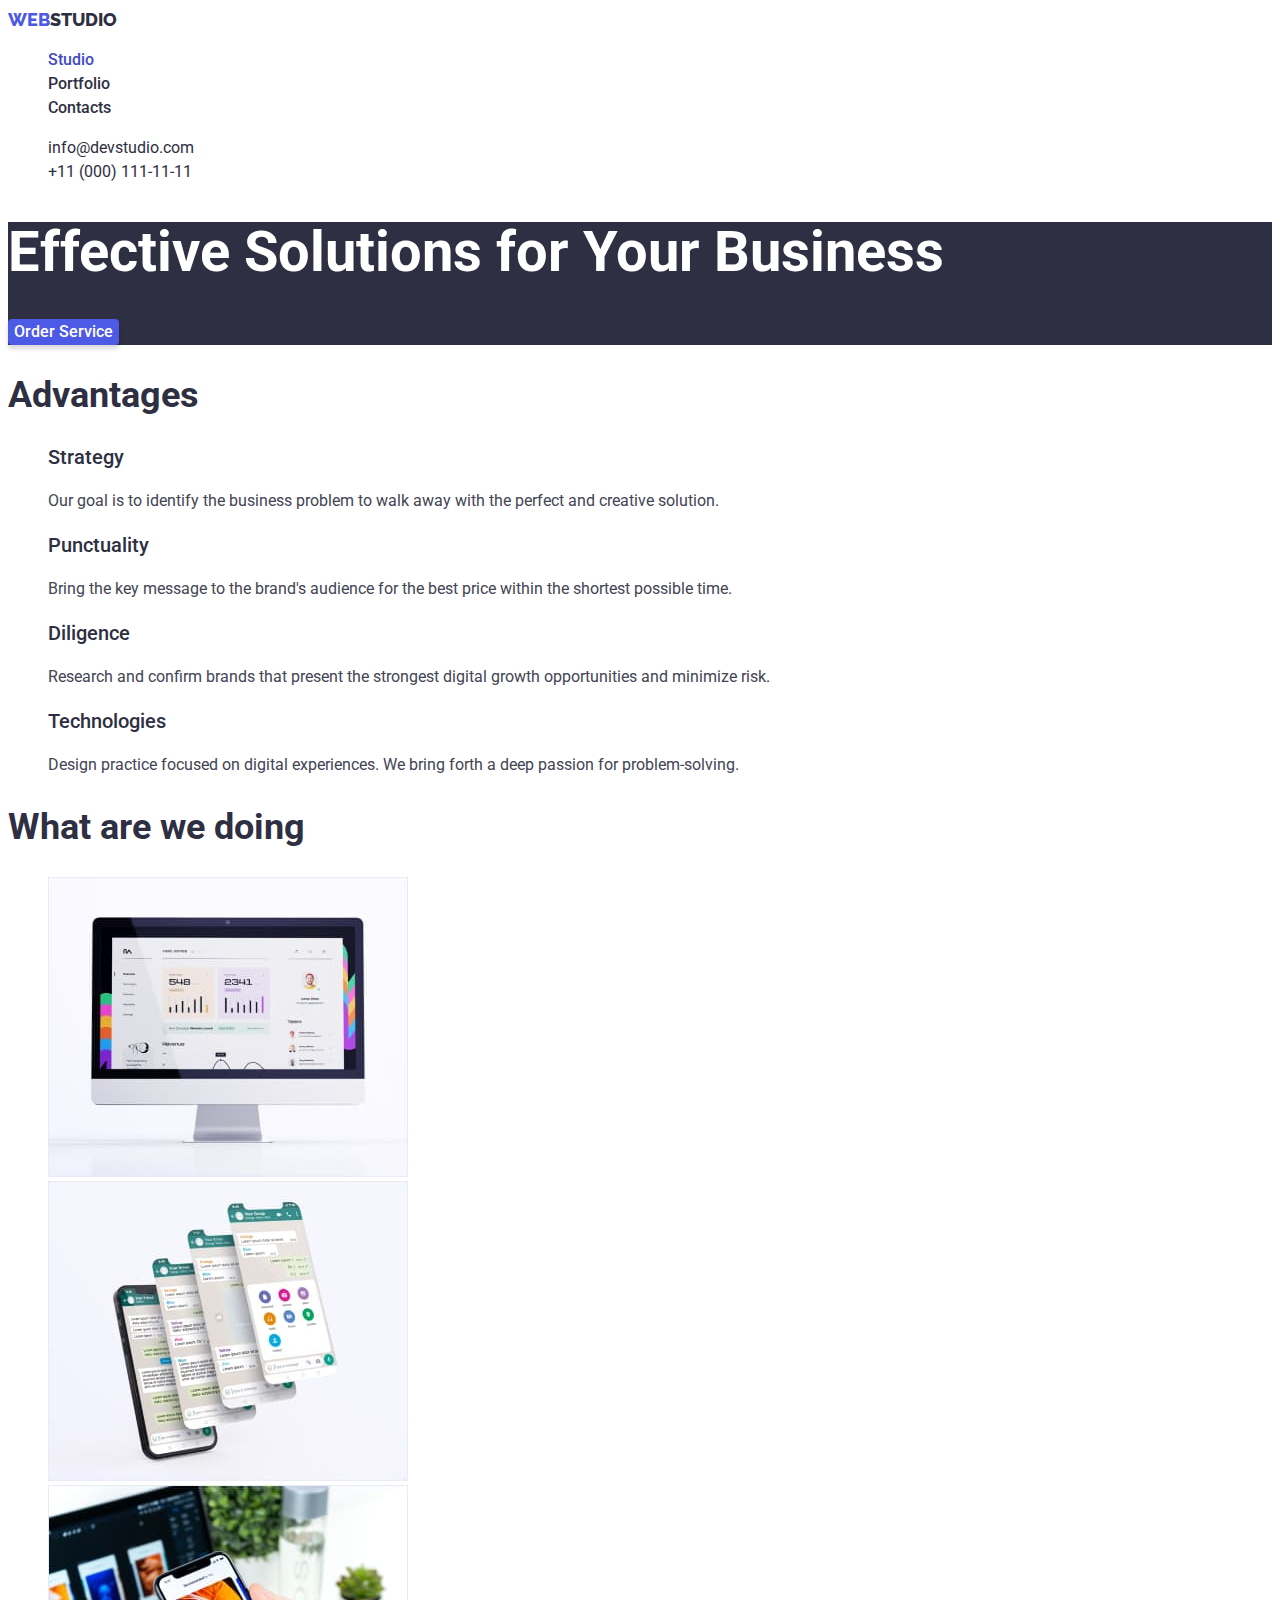
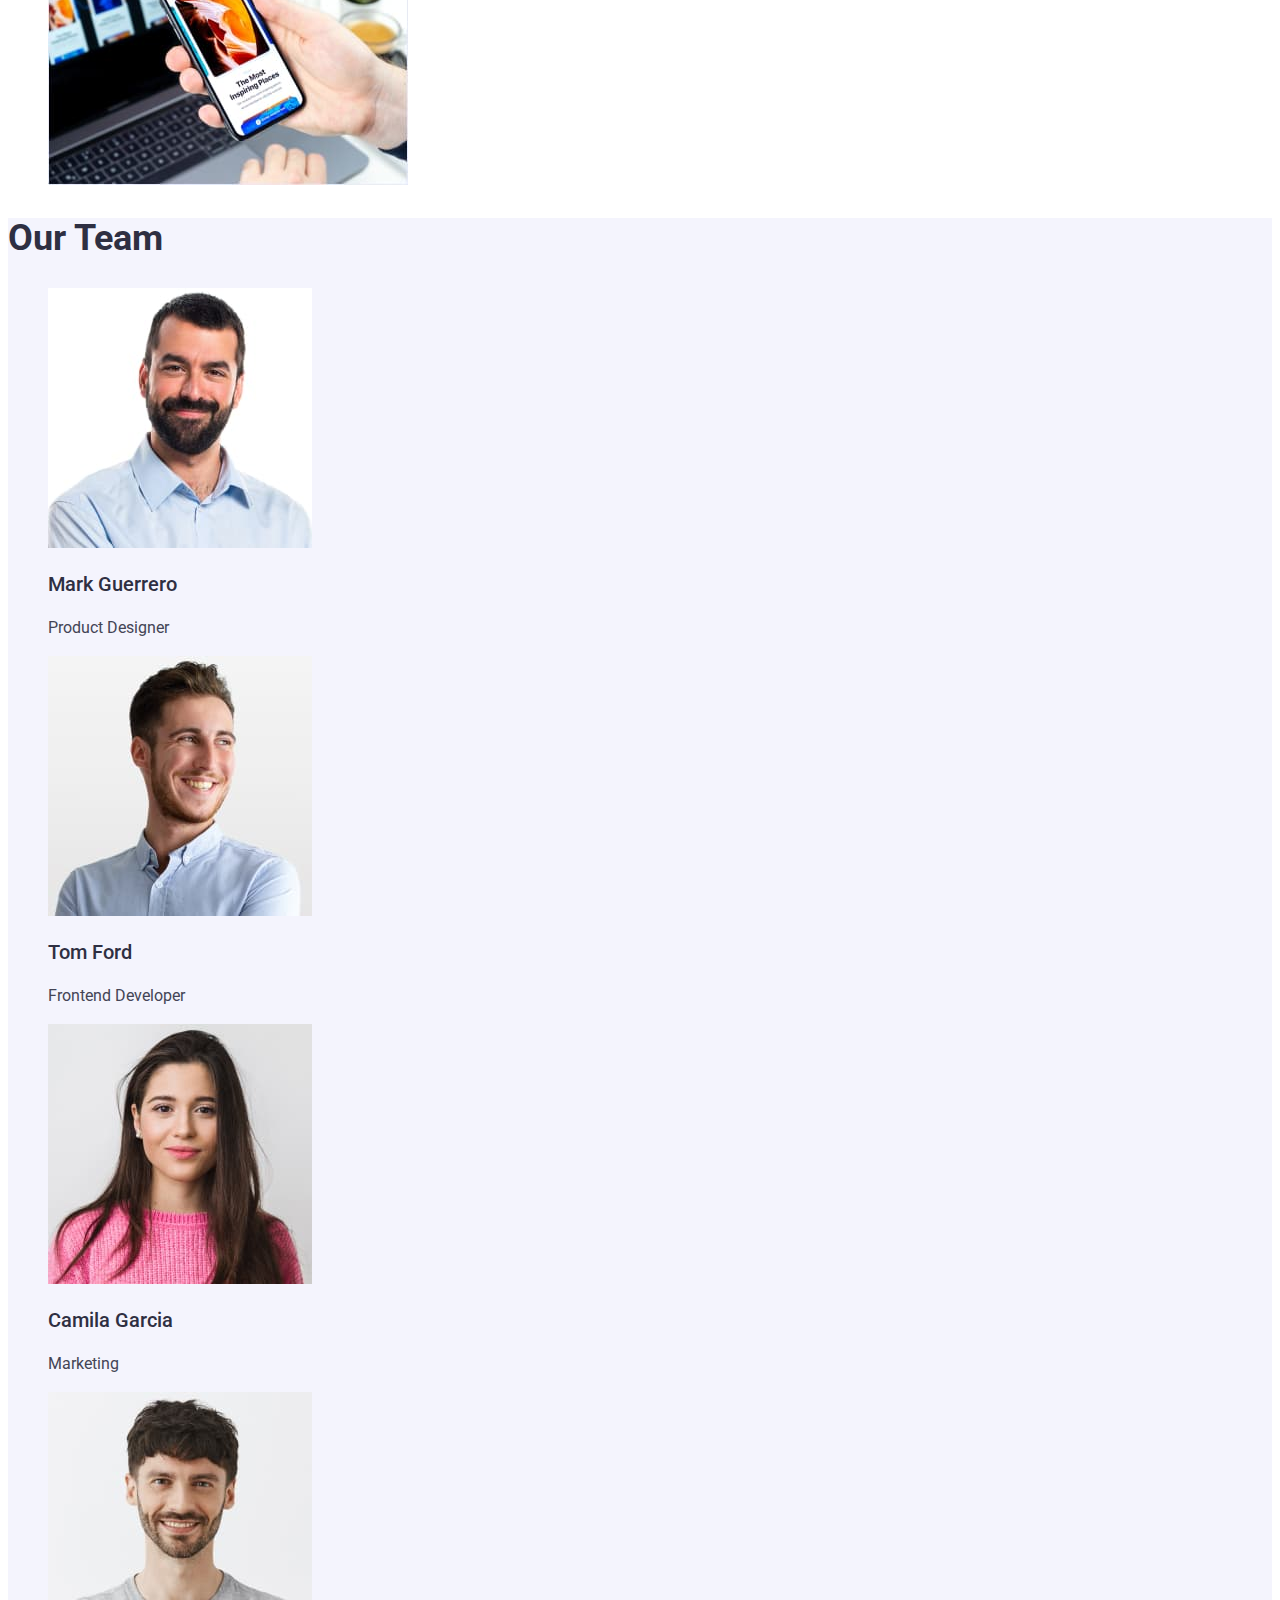
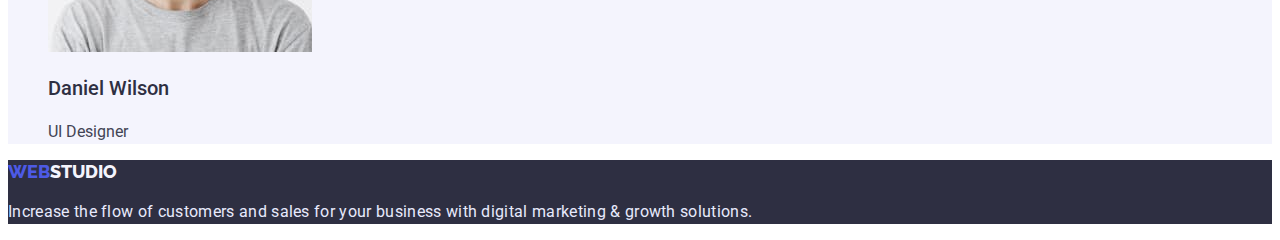
<file: index.html>
<!DOCTYPE html>
<html lang="en">
	<head>
		<meta charset="UTF-8" />
		<meta http-equiv="X-UA-Compatible" content="IE=edge" />
		<meta name="viewport" content="width=device-width, initial-scale=1.0" />
		<link rel="preconnect" href="https://fonts.googleapis.com" />
		<link rel="preconnect" href="https://fonts.gstatic.com" crossorigin />
		<link
			href="https://fonts.googleapis.com/css2?family=Raleway:wght@800&family=Roboto:wght@400;500;700;900&display=swap"
			rel="stylesheet"
		/>
		<link rel="stylesheet" href="./css/styles.css" />
		<title>WebStudio</title>
	</head>
	<body>
		<!-- Заголовок -->
		<header class="header">
			<nav>
				<a class="logo-web" href="./index.html">Web<span class="logo-studio">Studio</span></a>
				<ul class="site-nav">
					<li><a href="./index.html" class="link current">Studio</a></li>
					<li><a href="./portfolio.html" class="link">Portfolio</a></li>
					<li><a href="" class="link">Contacts</a></li>
				</ul>
			</nav>
			<address>
				<ul class="contacts-nav">
					<li>
						<a href="mailto:info@devstudio.com" class="email">info@devstudio.com</a>
					</li>
					<li>
						<a href="tel:+110001111111" class="phone-number">+11 (000) 111-11-11</a>
					</li>
				</ul>
			</address>
		</header>
		<!-- Основна -->
		<main>
			<section class="hero">
				<h1 class="hero-title">Effective Solutions for Your Business</h1>
				<button class="hero-button" type="button">Order Service</button>
			</section>

			<section class="section">
				<h2 class="section-title">Advantages</h2>

				<ul class="advantages-list">
					<li>
						<h3 class="title">Strategy</h3>
						<p class="text"
							>Our goal is to identify the business problem to walk away with the perfect and creative solution.</p
						>
					</li>
					<li>
						<h3 class="title">Punctuality</h3>
						<p class="text"
							>Bring the key message to the brand's audience for the best price within the shortest possible time.</p
						>
					</li>
					<li>
						<h3 class="title">Diligence</h3>
						<p class="text">
							Research and confirm brands that present the strongest digital growth opportunities and minimize risk.
						</p>
					</li>
					<li>
						<h3 class="title">Technologies</h3>
						<p class="text"
							>Design practice focused on digital experiences. We bring forth a deep passion for problem-solving.</p
						>
					</li>
				</ul>
			</section>

			<section class="section">
				<h2 class="section-title">What are we doing</h2>
				<ul>
					<li>
						<img src="./images/photo-1.jpg" alt="View from desktop" width="360" />
					</li>
					<li>
						<img src="./images/photo-2.jpg" alt="View from phone" width="360" />
					</li>
					<li>
						<img src="./images/photo-3.jpg" alt="View from phone and laptop" width="360" />
					</li>
				</ul>
			</section>

			<section class="section team">
				<h2 class="section-title">Our Team</h2>
				<ul>
					<li>
						<img src="./images/human-1.jpg" alt="First worker" width="264" />
						<h3 class="title">Mark Guerrero</h3>
						<p class="text">Product Designer</p>
					</li>
					<li>
						<img src="./images/human-2.jpg" alt="Second worker" width="264" />
						<h3 class="title">Tom Ford</h3>
						<p class="text">Frontend Developer</p>
					</li>
					<li>
						<img src="./images/human-3.jpg" alt="Third worker" width="264" />
						<h3 class="title">Camila Garcia</h3>
						<p class="text">Marketing</p>
					</li>
					<li>
						<img src="./images/human-4.jpg" alt="Fourth worker" width="264" />
						<h3 class="title">Daniel Wilson</h3>
						<p class="text">UI Designer</p>
					</li>
				</ul>
			</section>
		</main>
		<!-- Подвал -->
		<footer>
			<a class="logo-web" href="./index.html">Web<span class="logo-studio">Studio</span></a>
			<p class="text"
				>Increase the flow of customers and sales for your business with digital marketing & growth solutions.</p
			>
		</footer>
	</body>
</html>
</file>
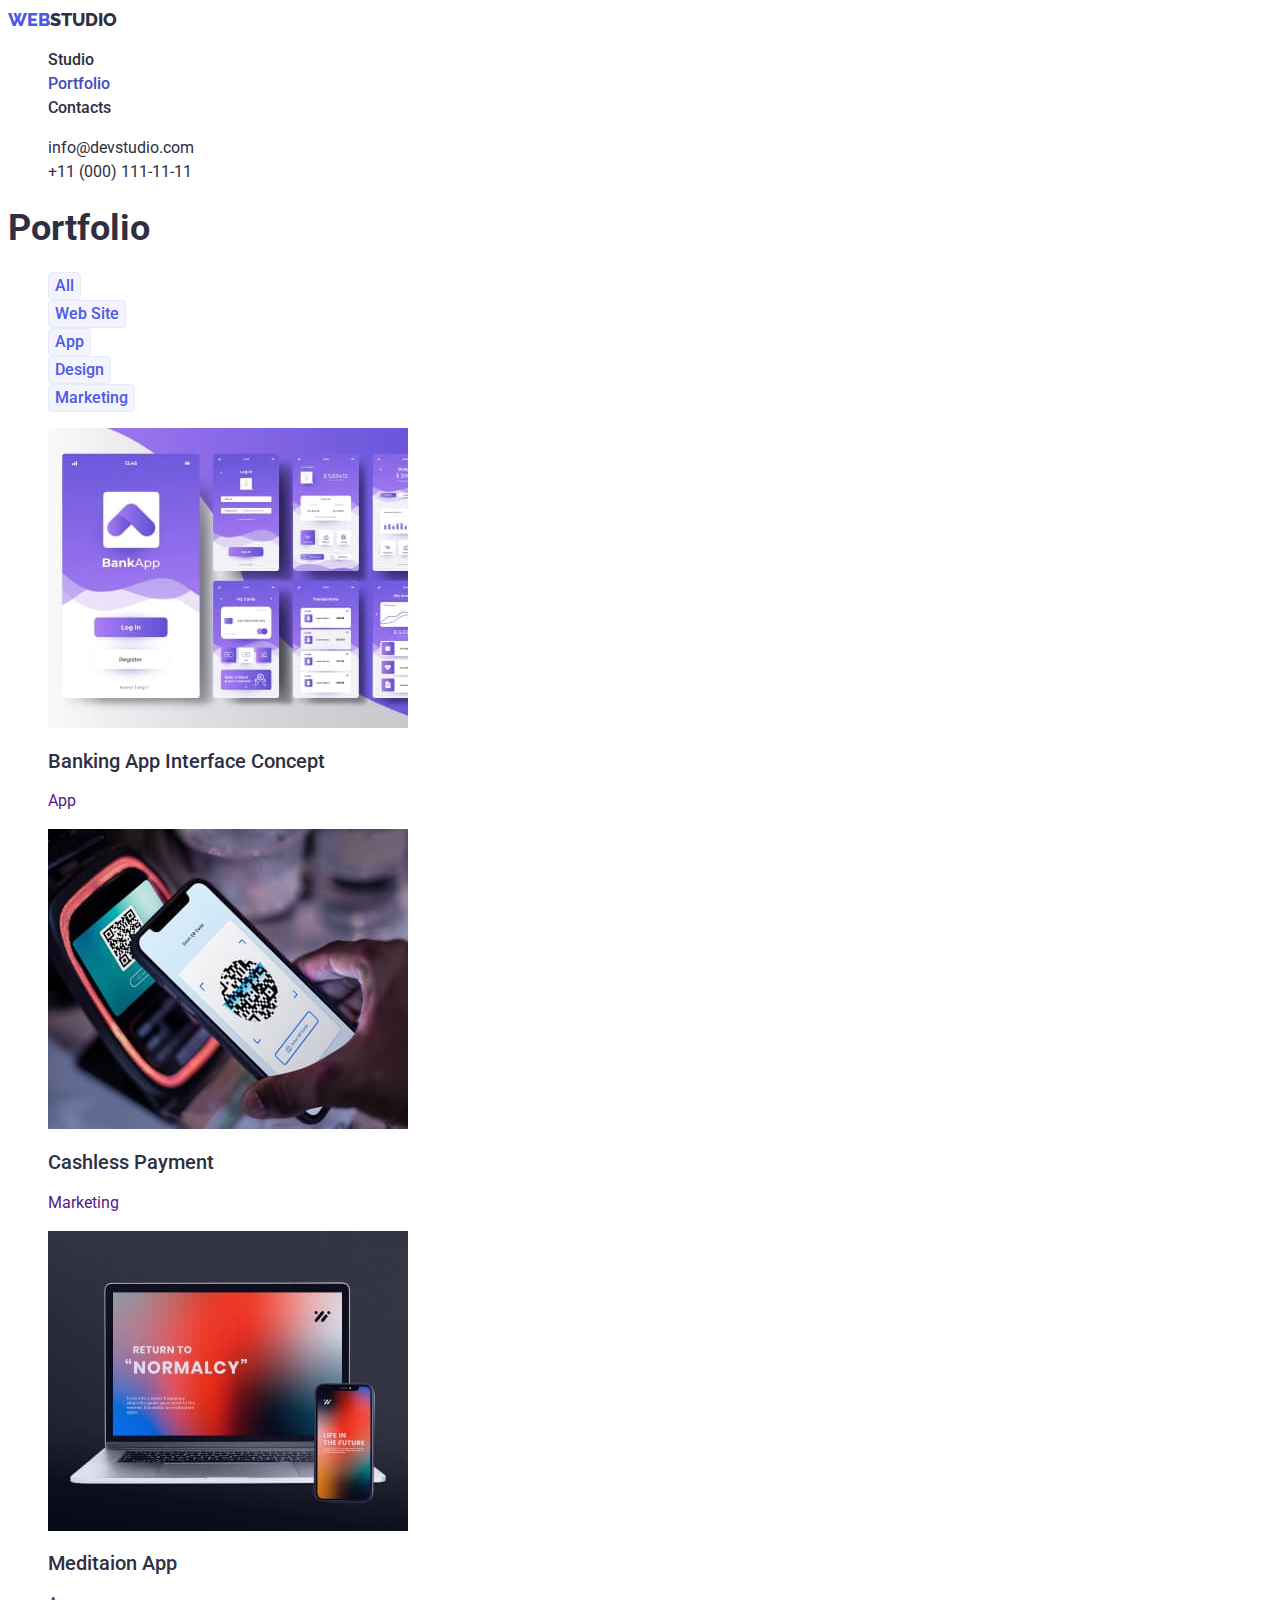
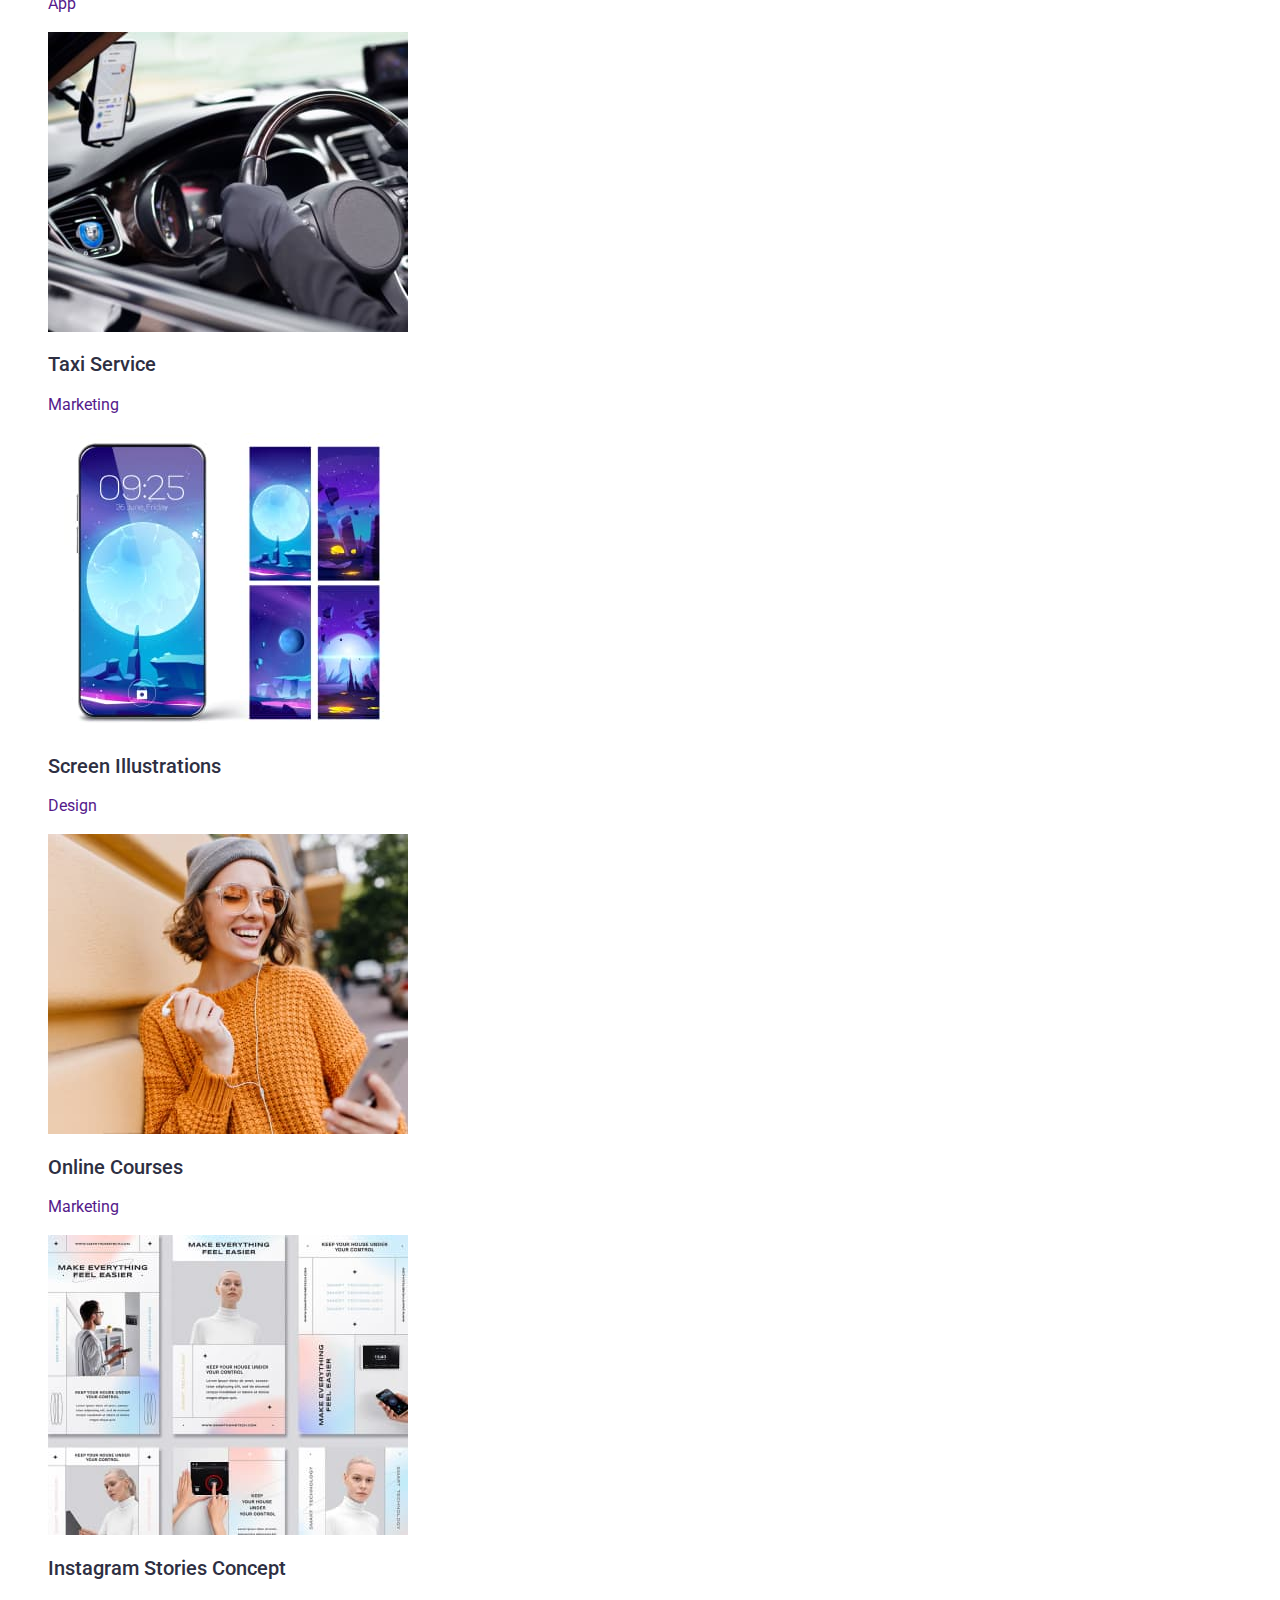
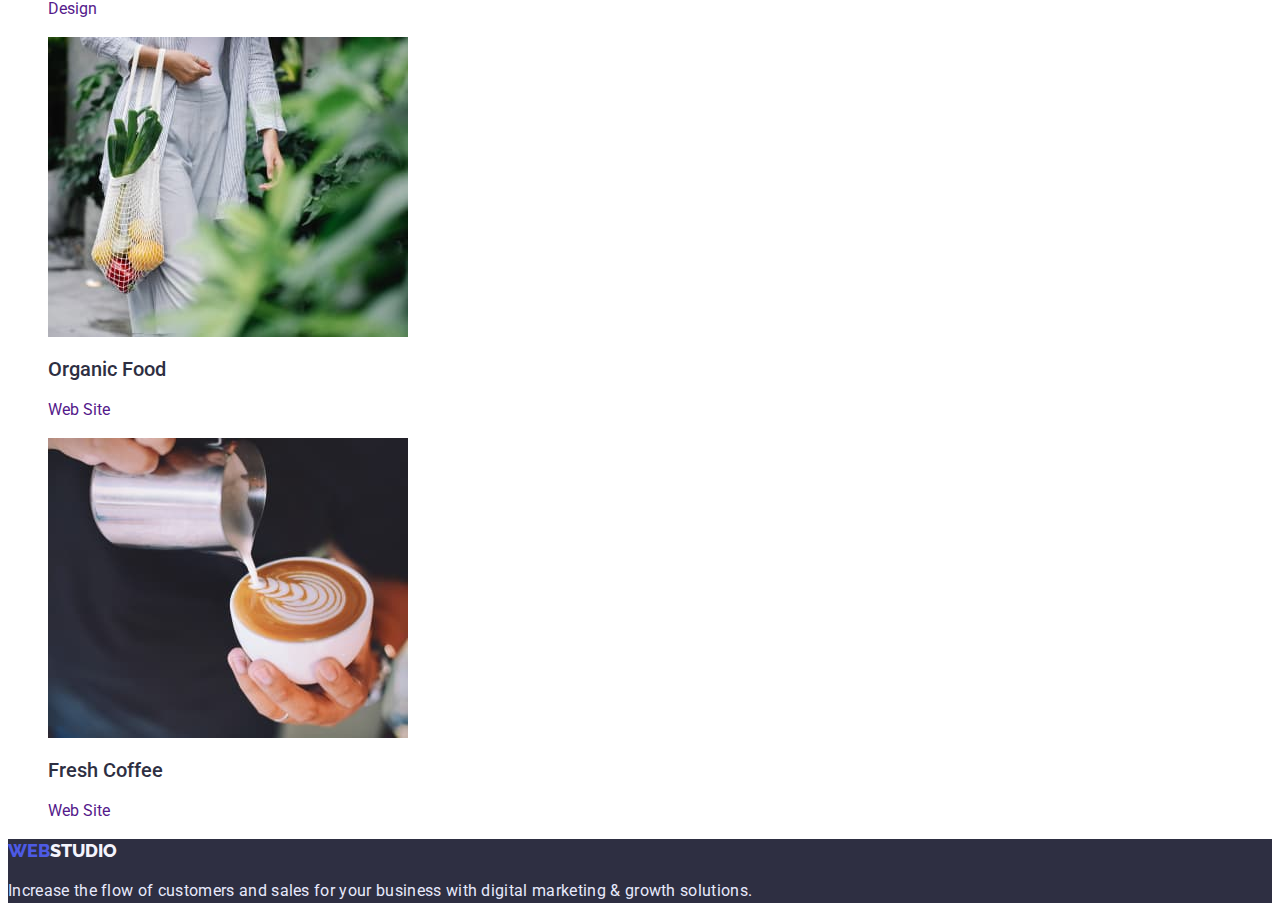
<file: portfolio.html>
<!DOCTYPE html>
<html lang="en">
	<head>
		<meta charset="UTF-8" />
		<meta http-equiv="X-UA-Compatible" content="IE=edge" />
		<meta name="viewport" content="width=device-width, initial-scale=1.0" />
		<link rel="preconnect" href="https://fonts.googleapis.com" />
		<link rel="preconnect" href="https://fonts.gstatic.com" crossorigin />
		<link
			href="https://fonts.googleapis.com/css2?family=Raleway:wght@800&family=Roboto:wght@400;500;700;900&display=swap"
			rel="stylesheet"
		/>
		<link rel="stylesheet" href="./css/styles.css" />
		<title>Portfolio</title>
	</head>
	<body>
		<!-- Header -->
		<header>
			<nav>
				<a class="logo-web" href="./index.html">Web<span class="logo-studio">Studio</span></a>
				<ul class="site-nav">
					<li><a href="./index.html" class="link">Studio</a></li>
					<li><a href="./portfolio.html" class="link current">Portfolio</a></li>
					<li><a href="" class="link">Contacts</a></li>
				</ul>
			</nav>
			<address>
				<ul class="contacts-nav">
					<li>
						<a href="mailto:info@devstudio.com" class="email">info@devstudio.com</a>
					</li>
					<li>
						<a href="tel:+110001111111" class="phone-number">+11 (000) 111-11-11</a>
					</li>
				</ul>
			</address>
		</header>

		<main>
			<section class="section">
				<h1 class="section-title">Portfolio</h1>
				<ul class="category-button">
					<li><button type="button" class="button">All</button></li>
					<li><button type="button" class="button">Web Site</button></li>
					<li><button type="button" class="button">App</button></li>
					<li><button type="button" class="button">Design</button></li>
					<li><button type="button" class="button">Marketing</button></li>
				</ul>

				<ul>
					<li>
						<a href=""
							><img src="./images/portfolio-1.jpg" alt="fgbf" width="360" />
							<h2 class="title">Banking App Interface Concept</h2>
							<p class="text">App</p>
						</a>
					</li>
					<li>
						<a href=""
							><img src="./images/portfolio-2.jpg" alt="adfb" width="360" />
							<h2 class="title">Cashless Payment</h2>
							<p class="text">Marketing</p>
						</a>
					</li>
					<li>
						<a href=""
							><img src="./images/portfolio-3.jpg" alt="dafb" width="360" />
							<h2 class="title">Meditaion App</h2>
							<p class="text">App</p>
						</a>
					</li>
					<li>
						<a href=""
							><img src="./images/portfolio-4.jpg" alt="adfb" width="360" />
							<h2 class="title">Taxi Service</h2>
							<p class="text">Marketing</p>
						</a>
					</li>
					<li>
						<a href=""
							><img src="./images/portfolio-5.jpg" alt="adfb" width="360" />
							<h2 class="title">Screen Illustrations</h2>
							<p class="text">Design</p>
						</a>
					</li>
					<li>
						<a href="">
							<img src="./images/portfolio-6.jpg" alt="adfb" width="360" />
							<h2 class="title">Online Courses</h2>
							<p class="text">Marketing</p>
						</a>
					</li>
					<li>
						<a href=""
							><img src="./images/portfolio-7.jpg" alt="adfb" width="360" />
							<h2 class="title">Instagram Stories Concept</h2>
							<p class="text">Design</p>
						</a>
					</li>
					<li>
						<a href=""
							><img src="./images/portfolio-8.jpg" alt="adfb" width="360" />
							<h2 class="title">Organic Food</h2>
							<p class="text">Web Site</p>
						</a>
					</li>
					<li>
						<a href=""
							><img src="./images/portfolio-9.jpg" alt="adfb" width="360" />
							<h2 class="title">Fresh Coffee</h2>
							<p class="text">Web Site</p>
						</a>
					</li>
				</ul>
			</section>
		</main>

		<!-- Foooter -->
		<footer>
			<a class="logo-web" href="./index.html">Web<span class="logo-studio">Studio</span></a>
			<p class="text"
				>Increase the flow of customers and sales for your business with digital marketing & growth solutions.</p
			>
		</footer>
	</body>
</html>
</file>
<file: css/styles.css>
:root {
	--primary-text-color: #434455;
	--title-text-color: #2e2f42;
	--primary-link-color: #4d5ae5;
	--hover-link-color: #404bbf;
	--title-hero-color: #ffffff;
	--button-hover-color: #4d5ae5;
	--hero-button-background-color: #4d5ae5;
	--hero-button-hover-bg-color: #404bbf;
	--category-button-bg-c: #f4f4fd;
	--category-button-border-c: #e7e9fc;
}

body {
	color: var(--primary-text-color);
	font-family: "Roboto", sans-serif;
}
ul {
	list-style: none;
}
a {
	text-decoration: none;
}

header {
	background-color: var(--title-hero-color);
}
/* Logo */
.logo-web {
	color: var(--primary-link-color);
	font-family: "Raleway";
	font-style: normal;
	font-weight: 800;
	font-size: 18px;
	line-height: 24px;
	text-transform: uppercase;
}
header .logo-studio {
	color: var(--title-text-color);
}
/* Navigation */
.site-nav {
	list-style: none;
}

.site-nav .link {
	color: var(--title-text-color);
	font-family: "Roboto";
	font-style: normal;
	font-weight: 500;
	font-size: 16px;
	line-height: 24px;
}
.site-nav .link:hover,
.site-nav .link:focus {
	color: var(--hover-link-color);
}
.site-nav .link.current {
	color: var(--hover-link-color);
	font-family: "Roboto";
	font-style: normal;
	font-weight: 500;
	font-size: 16px;
	line-height: 24px;
}
.contacts-nav {
	list-style: none;
}
.email,
.phone-number {
	color: var(--title-text-color);
	font-family: "Roboto";
	font-style: normal;
	font-weight: 400;
	font-size: 16px;
	line-height: 24px;
}

.email:hover,
.phone-number:hover,
.email:focus,
.phone-number:focus {
	color: var(--hover-link-color);
}
/* Hero */
.hero {
	background-color: var(--title-text-color);
}
.hero-title {
	color: var(--title-hero-color);
	font-style: normal;
	font-weight: 700;
	font-size: 56px;
	line-height: 60px;
}
.hero-button {
	font-family: "Roboto";
	font-style: normal;
	font-weight: 500;
	font-size: 16px;
	line-height: 24px;
	color: var(--title-hero-color);
	background-color: var(--hero-button-background-color);
	cursor: pointer;
	box-shadow: 0px 4px 4px rgba(0, 0, 0, 0.15);
	border-radius: 4px;
	border: 1px;
}

.hero-button:hover,
.hero-button:focus {
	color: var(--title-hero-color);
	background-color: var(--hero-button-hover-bg-color);
}
/* Section */
.section-title {
	color: var(--title-text-color);
	font-style: normal;
	font-weight: 700;
	font-size: 36px;
	line-height: 40px;
}

.section .title {
	color: var(--title-text-color);
	font-style: normal;
	font-weight: 500;
	font-size: 20px;
	line-height: 24px;
}
.section .text {
	font-size: 16px;
	line-height: 24px;
}

.section.team {
	background-color: var(--category-button-bg-c);
}
/* Advantages */
.advantages-list .title {
	color: var(--title-text-color);
	font-style: normal;
	font-weight: 500;
	font-size: 20px;
	line-height: 24px;
}
.advantages-list .text {
	font-size: 16px;
	line-height: 24px;
}

/* Portfolio.html */
.category-button .button {
	color: var(--primary-link-color);
	background-color: var(--category-button-bg-c);
	border: 1px solid var(--category-button-border-c);
	border-radius: 4px;
	cursor: pointer;
	font-family: "Roboto";
	font-style: normal;
	font-weight: 500;
	font-size: 16px;
	line-height: 24px;
}

.category-button .button:hover,
.category-button .button:focus {
	color: var(--title-hero-color);
	background-color: var(--hover-link-color);
	box-shadow: 0px 3px 1px rgba(0, 0, 0, 0.1), 0px 2px 1px rgba(0, 0, 0, 0.08), 0px 2px 2px rgba(0, 0, 0, 0.12);
	border-radius: 4px;
	cursor: pointer;
}
.category-button {
	list-style: none;
}

/* Footer */
footer .logo-studio {
	color: var(--category-button-bg-c);
}

footer {
	background-color: var(--title-text-color);
}

footer > .text {
	color: var(--category-button-border-c);
	font-size: 16px;
	line-height: 24px;
	letter-spacing: 0.02em;
}
</file>
